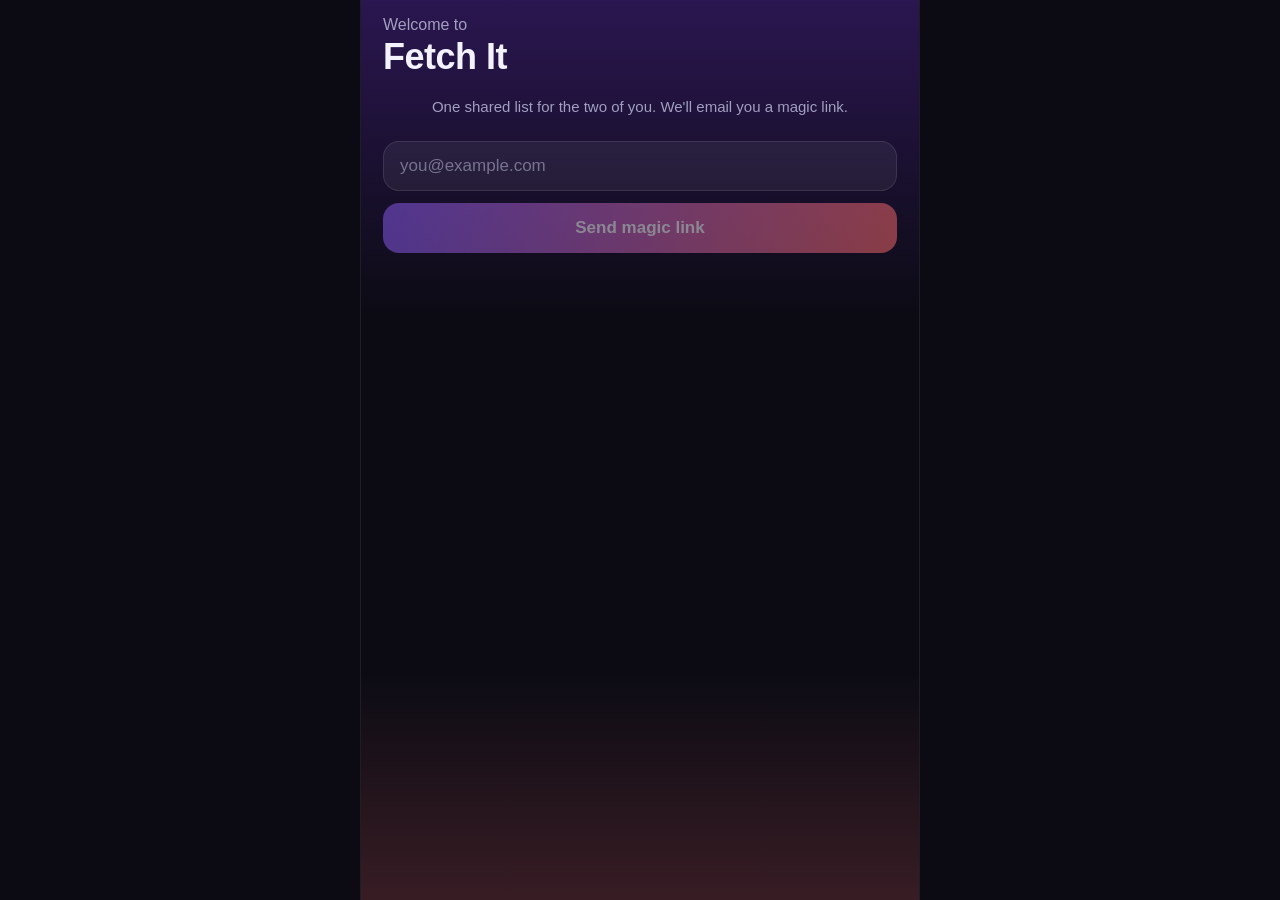
<file: index.html>
<!DOCTYPE html>
<html lang="en">
  <head>
    <meta charset="utf-8" />
    <meta httpEquiv="X-UA-Compatible" content="IE=edge" />
    <meta name="viewport" content="width=device-width, initial-scale=1, shrink-to-fit=no" />
    <title>Fetch It: Shop Together</title>
    <meta name="description" content="A shared grocery list for two: live sync, item photos and urgent pings." />
    <meta name="theme-color" content="#0c0b14" />
    <style>html,body{background:#0c0b14;color-scheme:dark}</style>
    <!-- The `react-native-web` recommended style reset: https://necolas.github.io/react-native-web/docs/setup/#root-element -->
    <style id="expo-reset">
      /* These styles make the body full-height */
      html,
      body {
        height: 100%;
      }
      /* These styles disable body scrolling if you are using <ScrollView> */
      body {
        overflow: hidden;
      }
      /* These styles make the root element full-height */
      #root {
        display: flex;
        height: 100%;
        flex: 1;
      }
    </style>
    <link rel="icon" href="/favicon.ico" sizes="any"/>
    <link rel="icon" type="image/png" sizes="32x32" href="/favicon-32x32.png"/>
    <link rel="apple-touch-icon" sizes="180x180" href="/apple-touch-icon.png"/>
  </head>

  <body>
    <!-- Use static rendering with Expo Router to support running without JavaScript. -->
    <noscript>
      You need to enable JavaScript to run this app.
    </noscript>
    <!-- The root element for your Expo app. -->
    <div id="root"></div>
  <script src="/_expo/static/js/web/entry-8e459fb48a3b17b7a49e3424b6f20490.js" defer></script>
</body>
</html>
</file>
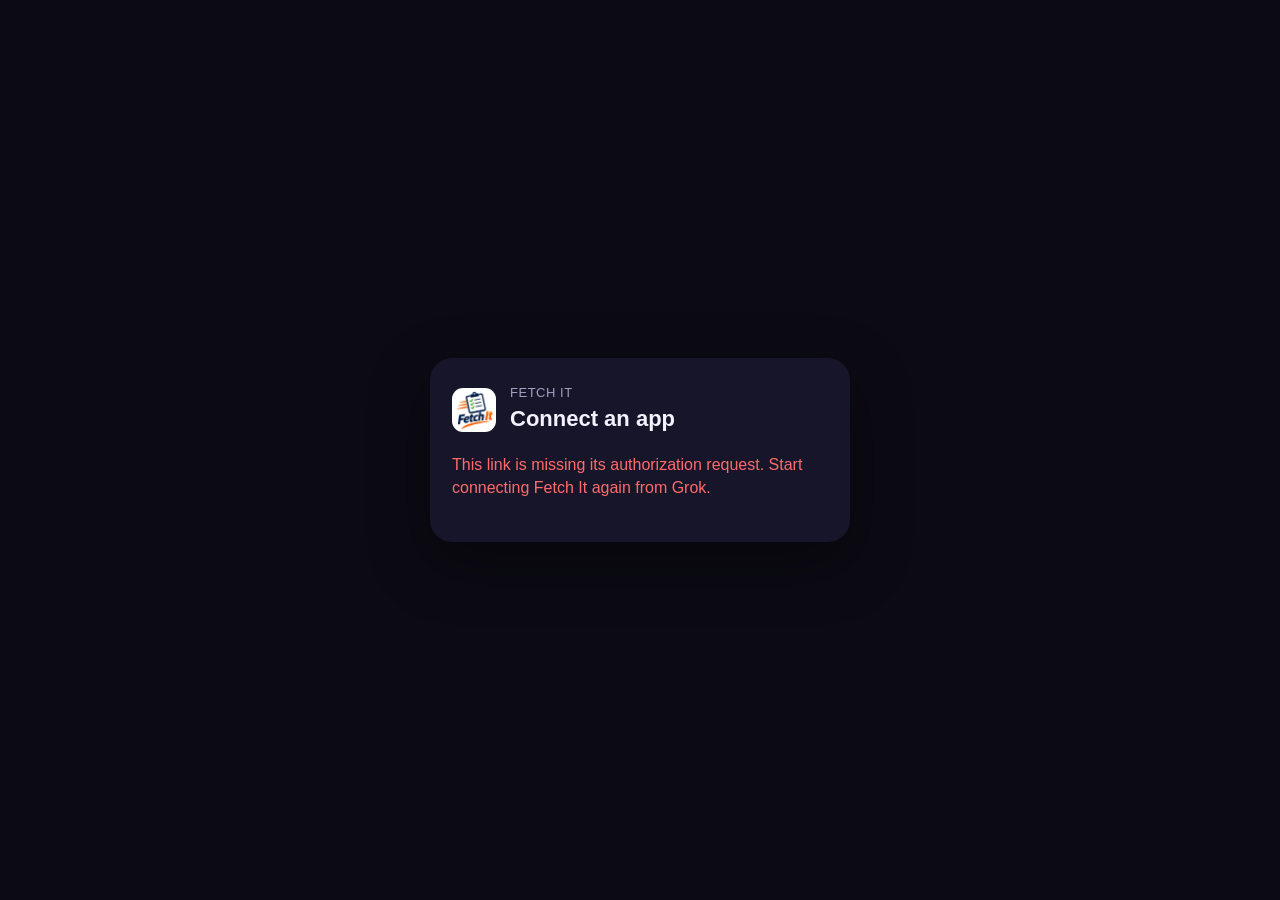
<file: oauth/consent.html>
<!doctype html>
<html lang="en">
<head>
  <meta charset="utf-8" />
  <meta name="viewport" content="width=device-width, initial-scale=1" />
  <meta name="referrer" content="no-referrer" />
  <meta http-equiv="Content-Security-Policy" content="default-src 'none'; script-src 'self'; style-src 'self'; img-src 'self' data:; connect-src https://*.supabase.co http://127.0.0.1:* http://localhost:*; form-action 'none'; base-uri 'none'" />
  <title>Connect Fetch It</title>
  <link rel="icon" href="/favicon.ico" sizes="any" />
  <link rel="stylesheet" href="./consent.css" />
</head>
<body>
  <main id="app" class="card" hidden>
    <header class="brand">
      <img src="/apple-touch-icon.png" alt="" width="44" height="44" />
      <div>
        <div class="eyebrow">Fetch It</div>
        <h1 id="title">Connect an app</h1>
      </div>
    </header>

    <section id="loading" class="muted">Loading…</section>

    <section id="signin" hidden>
      <p class="muted">Sign in with the email you use in Fetch It. We'll email you a 6-digit code.</p>
      <form id="email-form" novalidate>
        <input id="email" type="email" autocomplete="email" inputmode="email" placeholder="you@example.com" required />
        <button id="send-code" type="submit">Email me a code</button>
      </form>
      <form id="code-form" hidden novalidate>
        <p class="muted" id="code-sent"></p>
        <input id="code" inputmode="numeric" autocomplete="one-time-code" pattern="[0-9]*" maxlength="10" placeholder="123456" required />
        <button type="submit">Sign in</button>
        <button type="button" id="resend" class="link">Send a new code</button>
      </form>
      <button type="button" id="use-password" class="link">Use a password instead</button>
      <form id="password-form" hidden novalidate>
        <input id="pw-email" type="email" autocomplete="email" placeholder="you@example.com" required />
        <input id="password" type="password" autocomplete="current-password" placeholder="Password" required />
        <button type="submit">Sign in</button>
      </form>
    </section>

    <section id="consent" hidden>
      <p><strong id="client-name">Grok</strong> wants to use your Fetch It lists.</p>
      <ul class="perms">
        <li>See your lists and what's on them (your private lists too)</li>
        <li>Add items and check items off, as you</li>
      </ul>
      <p class="muted small">It can't delete anything, change lists, members or settings, or see photos. You can disconnect it any time in Fetch It: Settings → Connected apps.</p>
      <p class="muted small">Signed in as <span id="who"></span>. <button type="button" id="switch" class="link inline">Not you?</button></p>
      <p class="muted small" id="redirect-note"></p>
      <p class="warn small" id="untrusted" hidden></p>
      <div class="row">
        <button type="button" id="deny" class="secondary">Deny</button>
        <button type="button" id="approve">Allow</button>
      </div>
    </section>

    <p id="error" class="error" role="alert" hidden></p>
  </main>
  <noscript>Fetch It needs JavaScript to connect apps.</noscript>
  <script src="./config.js"></script>
  <script src="./supabase.js"></script>
  <script src="./consent.js"></script>
</body>
</html>
</file>
<file: oauth/consent.css>
:root { color-scheme: dark; --bg: #0c0b14; --card: #17152a; --text: #f4f2ff; --muted: #a39fc0; --coral: #ff6b6b; --violet: #8b5cf6; }
* { box-sizing: border-box; }
html, body { margin: 0; background: var(--bg); color: var(--text); font: 16px/1.45 -apple-system, BlinkMacSystemFont, "Segoe UI", Roboto, sans-serif; }
body { min-height: 100vh; display: flex; align-items: center; justify-content: center; padding: 20px; }
.card { width: 100%; max-width: 420px; background: var(--card); border-radius: 22px; padding: 26px 22px; box-shadow: 0 20px 60px rgba(0,0,0,.45); }
.brand { display: flex; gap: 14px; align-items: center; margin-bottom: 18px; }
.brand img { border-radius: 11px; }
.eyebrow { color: var(--muted); font-size: 13px; letter-spacing: .04em; text-transform: uppercase; }
h1 { font-size: 22px; margin: 0; }
.muted { color: var(--muted); }
.small { font-size: 13px; }
.warn { color: #ffcc66; }
.error { color: var(--coral); margin-top: 14px; }
input { width: 100%; padding: 13px 14px; margin: 6px 0 10px; border-radius: 12px; border: 1px solid #34305a; background: #0f0e1c; color: var(--text); font-size: 17px; }
#code { letter-spacing: .3em; font-size: 22px; text-align: center; }
button { width: 100%; padding: 13px 16px; border: 0; border-radius: 12px; font-size: 16px; font-weight: 600; color: #fff; background: linear-gradient(135deg, var(--violet), var(--coral)); cursor: pointer; }
button:disabled { opacity: .55; cursor: default; }
button.secondary { background: #2a2745; }
button.link { background: none; color: var(--muted); width: auto; padding: 8px 0; font-weight: 500; text-decoration: underline; }
button.link.inline { padding: 0; font-size: inherit; }
.row { display: flex; gap: 10px; margin-top: 16px; }
.perms { padding-left: 20px; }
.perms li { margin: 4px 0; }
</file>
